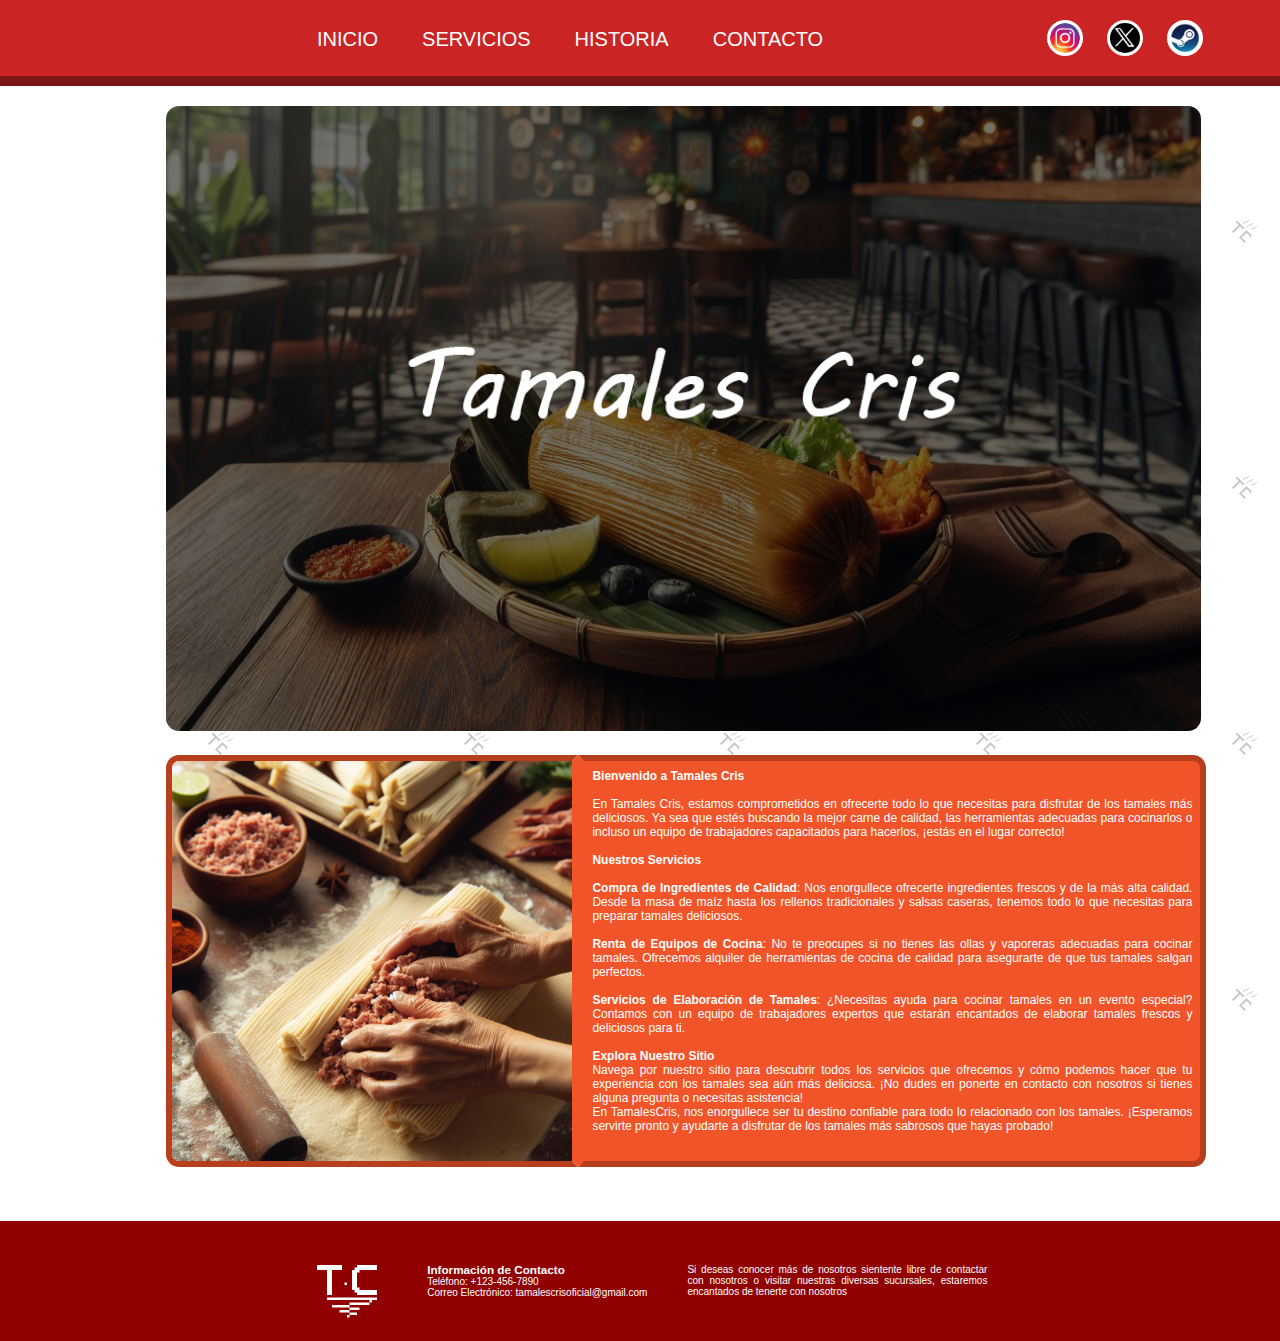
<file: index.html>
<!DOCTYPE html>
<html lang="en">
<head>
    <meta charset="UTF-8">
    <meta name="viewport" content="width=device-width, initial-scale=1.0">
    <title>TamalesCriss</title>

    <link rel="icon" href="img/logo.png" type="image/png">
    <link rel="stylesheet" type="text/css" href="projectostyle.css">

</head>
<body>

    <nav class="BarraNavegacion">
        <a class="BarraNavegacionInicio" href="index.html">INICIO</a>
        <a class="BarraNavegacionServices" href="projectoservices.html">SERVICIOS</a>
        <a class="BarraNavegacionAcerca" href="projectoAcerca.html">HISTORIA</a>
        <a class="BarraNavegacionContacto" href="projectoContacto.html">CONTACTO</a>
        <a class="BarraNavegacionSociales1" href="https://instagram.com/tamalescris/" target="_blank"><img src="img/instagram.png" alt="" width="100%" height="100%"></a>
        <a class="BarraNavegacionSociales2" href="https://twitter.com/TamalesCris" target="_blank"><img src="img/twitter.png" alt="" width="100%" height="100%"></a>
        <a class="BarraNavegacionSociales3" href="https://steamcommunity.com/profiles/76561198804017260/" target="_blank"><img src="img/steam.png" alt="" width="100%" height="100%"></a>
    </nav>


    <div class="ContenedorInicio">

        <div class="iniciologo">
            <img src="img/tamalinicio3.jpg" alt="" width="100%" height="100%">
        </div>

        <div class="ContenedorInicioBienvenido">

            <div class="inicioImg">
                <img src="img/masa1.jpg" alt="" width="100%" height="100%">
            </div>
         
            <div class="inicioText">

                <p><b>Bienvenido a Tamales Cris</b><br><br>

                    En Tamales Cris, estamos comprometidos en ofrecerte todo lo que
                    necesitas para disfrutar de los tamales más deliciosos. Ya sea que estés
                    buscando la mejor carne de calidad, las herramientas adecuadas para cocinarlos
                    o incluso un equipo de trabajadores capacitados para hacerlos, ¡estás en
                    el lugar correcto!<br><br>

                    <b>Nuestros Servicios</b><br><br>

                    <b>Compra de Ingredientes de Calidad</b>: Nos enorgullece ofrecerte ingredientes
                    frescos y de la más alta calidad. Desde la masa de maíz hasta los rellenos
                    tradicionales y salsas caseras, tenemos todo lo que necesitas para preparar
                    tamales deliciosos.<br><br>

                    <b>Renta de Equipos de Cocina</b>: No te preocupes si no tienes las ollas y vaporeras
                    adecuadas para cocinar tamales. Ofrecemos alquiler de herramientas de cocina
                    de calidad para asegurarte de que tus tamales salgan perfectos.<br><br>

                    <b>Servicios de Elaboración de Tamales</b>: ¿Necesitas ayuda para cocinar tamales
                    en un evento especial? Contamos con un equipo de trabajadores expertos que
                    estarán encantados de elaborar tamales frescos y deliciosos para ti.<br><br>

                    <b>Explora Nuestro Sitio</b><br>

                    Navega por nuestro sitio para descubrir todos los servicios que ofrecemos
                    y cómo podemos hacer que tu experiencia con los tamales sea aún más deliciosa.
                    ¡No dudes en ponerte en contacto con nosotros si tienes alguna pregunta
                    o necesitas asistencia!<br>

                    En TamalesCris, nos enorgullece ser tu destino confiable para todo lo
                    relacionado con los tamales. ¡Esperamos servirte pronto y ayudarte a 
                    disfrutar de los tamales más sabrosos que hayas probado!
                <p>

        </div>
    </div>
    </div>
 
    <footer class="footerContenedorPrincipal">

        <div class="footerContenedorInformacion">

            <div class="footerlogo">
                <img src="img/logo2.png" alt="" width="100%" height="100%">
            </div>

            <div class="informacioncontacto">
                <h3>Información de Contacto</h3>
                <p>Teléfono: +123-456-7890</p>
                <p>Correo Electrónico: tamalescrisoficial@gmail.com</p>
            </div>

            <div class="informacion2">
                <p>Si deseas conocer más de nosotros sientente libre
                   de contactar con nosotros o visitar nuestras diversas
                   sucursales, estaremos encantados de tenerte con nosotros
                </p>
            </div>

        </div>

    </footer>
      
</body>
</html>
</file>
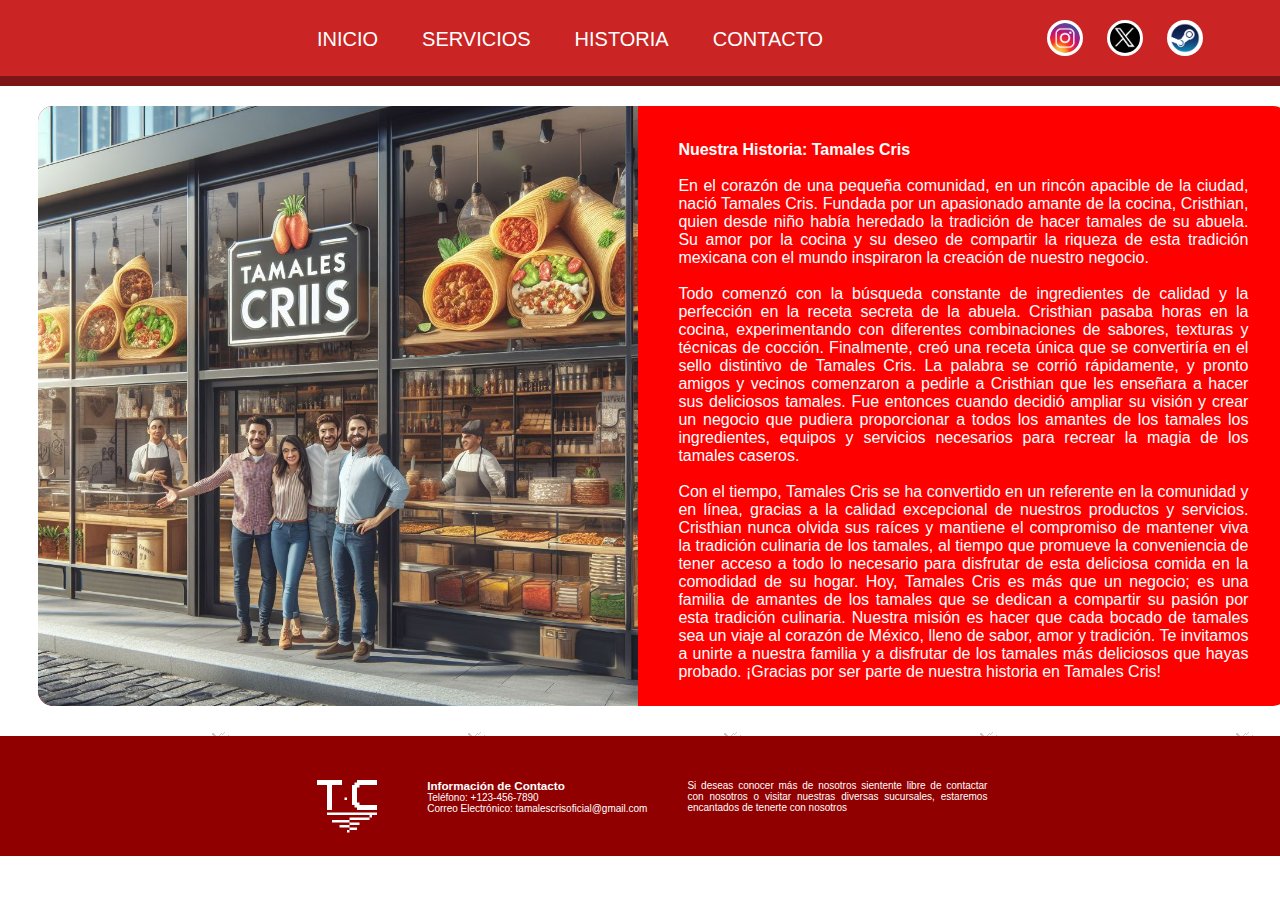
<file: projectoacerca.html>
<!DOCTYPE html>
<html lang="en">
<head>
    <meta charset="UTF-8">
    <meta name="viewport" content="width=device-width, initial-scale=1.0">
    <title>TamalesCris</title>

    <link rel="icon" href="img/logo.png" type="image/png">
    <link rel="stylesheet" type="text/css" href="projectostyle.css">

</head>
<body>

    <nav class="BarraNavegacion">
        <a class="BarraNavegacionInicio" href="index.html">INICIO</a>
        <a class="BarraNavegacionServices" href="projectoservices.html">SERVICIOS</a>
        <a class="BarraNavegacionAcerca" href="projectoAcerca.html">HISTORIA</a>
        <a class="BarraNavegacionContacto" href="projectoContacto.html">CONTACTO</a>
        <a class="BarraNavegacionSociales1" href="https://instagram.com/tamalescris/" target="_blank"><img src="img/instagram.png" alt="" width="100%" height="100%"></a>
        <a class="BarraNavegacionSociales2" href="https://twitter.com/TamalesCris" target="_blank"><img src="img/twitter.png" alt="" width="100%" height="100%"></a>
        <a class="BarraNavegacionSociales3" href="https://steamcommunity.com/profiles/76561198804017260/" target="_blank"><img src="img/steam.png" alt="" width="100%" height="100%"></a>
    </nav>

    <div class="ContenedorPrincipalHistoria">

        <div class="historiaImg">
            <img src="img/locales/local1.jpg" alt="" width="100%" height="100%">
        </div>
   
        <div class="historiaText">

            <p><b>Nuestra Historia: Tamales Cris</b><br><br>

                En el corazón de una pequeña comunidad, en un rincón apacible de la ciudad,
                nació Tamales Cris. Fundada por un apasionado amante de la cocina, Cristhian,
                quien desde niño había heredado la tradición de hacer tamales de su abuela.
                Su amor por la cocina y su deseo de compartir la riqueza de esta tradición
                mexicana con el mundo inspiraron la creación de nuestro negocio.<br><br>
                Todo comenzó con la búsqueda constante de ingredientes de calidad y
                la perfección en la receta secreta de la abuela. Cristhian pasaba horas en la 
                cocina, experimentando con diferentes combinaciones de sabores, texturas y
                técnicas de cocción. Finalmente, creó una receta única que se convertiría 
                en el sello distintivo de Tamales Cris.
                La palabra se corrió rápidamente, y pronto amigos y vecinos comenzaron a 
                pedirle a Cristhian que les enseñara a hacer sus deliciosos tamales. Fue entonces
                cuando decidió ampliar su visión y crear un negocio que pudiera proporcionar 
                a todos los amantes de los tamales los ingredientes, equipos y servicios 
                necesarios para recrear la magia de los tamales caseros.<br><br>
                Con el tiempo, Tamales Cris se ha convertido en un referente en la 
                comunidad y en línea, gracias a la calidad excepcional de nuestros productos 
                y servicios. Cristhian nunca olvida sus raíces y mantiene el compromiso de
                mantener viva la tradición culinaria de los tamales, al tiempo que promueve la 
                conveniencia de tener acceso a todo lo necesario para disfrutar de esta 
                deliciosa comida en la comodidad de su hogar.
                Hoy, Tamales Cris es más que un negocio; es una familia de amantes 
                de los tamales que se dedican a compartir su pasión por esta tradición 
                culinaria. Nuestra misión es hacer que cada bocado de tamales sea un viaje 
                al corazón de México, lleno de sabor, amor y tradición.
                Te invitamos a unirte a nuestra familia y a disfrutar de los tamales más 
                deliciosos que hayas probado. ¡Gracias por ser parte de nuestra historia en 
                Tamales Cris!
            </p>
        </div>

    </div>

    <footer class="footerContenedorPrincipal">

        <div class="footerContenedorInformacion">

            <div class="footerlogo">
                <img src="img/logo2.png" alt="" width="100%" height="100%">
            </div>

            <div class="informacioncontacto">
                <h3>Información de Contacto</h3>
                <p>Teléfono: +123-456-7890</p>
                <p>Correo Electrónico: tamalescrisoficial@gmail.com</p>
            </div>

            <div class="informacion2">
                <p>Si deseas conocer más de nosotros sientente libre
                   de contactar con nosotros o visitar nuestras diversas
                   sucursales, estaremos encantados de tenerte con nosotros
                </p>
            </div>

        </div>

    </footer>

</body>
</htm
</file>
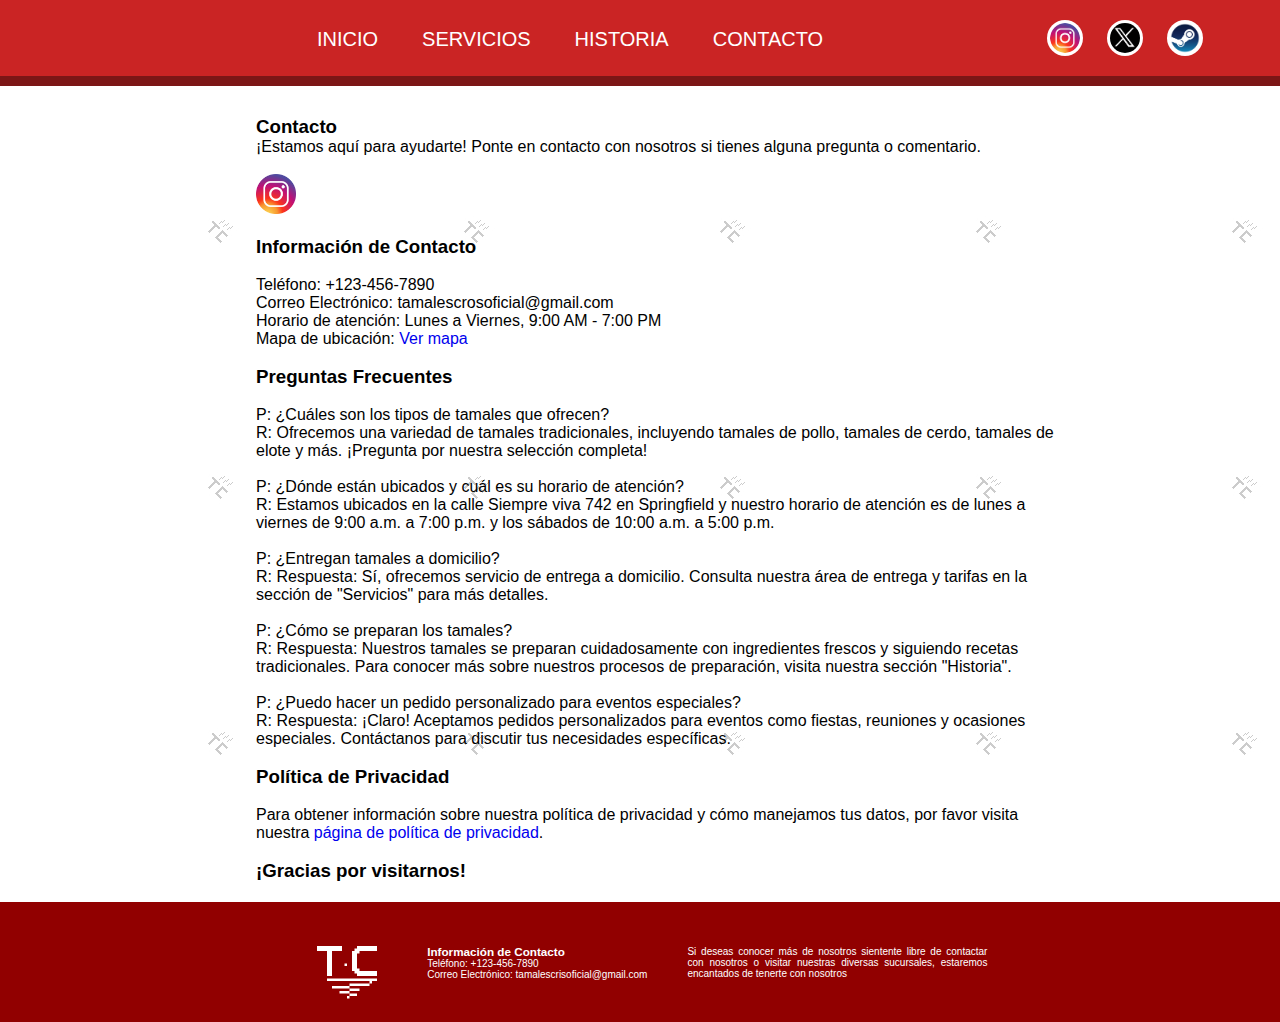
<file: projectocontacto.html>
<!DOCTYPE html>
<html lang="en">
<head>
    <meta charset="UTF-8">
    <meta name="viewport" content="width=device-width, initial-scale=1.0">
    <title>TamalesCris</title>

    <link rel="icon" href="img/logo.png" type="image/png">
    <link rel="stylesheet" type="text/css" href="projectostyle.css">

</head>
<body>

    <nav class="BarraNavegacion">
        <a class="BarraNavegacionInicio" href="index.html">INICIO</a>
        <a class="BarraNavegacionServices" href="projectoservices.html">SERVICIOS</a>
        <a class="BarraNavegacionAcerca" href="projectoAcerca.html">HISTORIA</a>
        <a class="BarraNavegacionContacto" href="projectoContacto.html">CONTACTO</a>
        <a class="BarraNavegacionSociales1" href="https://instagram.com/tamalescris/" target="_blank"><img src="img/instagram.png" alt="" width="100%" height="100%"></a>
        <a class="BarraNavegacionSociales2" href="https://twitter.com/TamalesCris" target="_blank"><img src="img/twitter.png" alt="" width="100%" height="100%"></a>
        <a class="BarraNavegacionSociales3" href="https://steamcommunity.com/profiles/76561198804017260/" target="_blank"><img src="img/steam.png" alt="" width="100%" height="100%"></a>
    </nav>

    <div class="contactoContenedor">

        <h3>Contacto</h3>

        <p>¡Estamos aquí para ayudarte! Ponte en contacto con nosotros si tienes alguna pregunta o comentario.</p><br>

        <div class="ContactoInstagram">
            <a href="https://www.instagram.com/direct/t/17845348539116713" target="_blank"><img src="img/instagram.png" alt="" width="100%" height="100%"></a>
        </div><br>

        <div class="informacioncontacto">
            <h3>Información de Contacto</h3>
            <br>
            <p>Teléfono: +123-456-7890</p>
            <p>Correo Electrónico: tamalescrosoficial@gmail.com</p>
            <p>Horario de atención: Lunes a Viernes, 9:00 AM - 7:00 PM</p>
            <p>Mapa de ubicación: <a href="https://www.google.com/maps/place/TAMALES+CRIS" target="_blank">Ver mapa</a></p>
        </div><br>

        <div class="preguntasfrecuentes">
            <h3>Preguntas Frecuentes</h3>
            <br>

            <p>P: ¿Cuáles son los tipos de tamales que ofrecen?</p>
            <p>R: Ofrecemos una variedad de tamales tradicionales,
               incluyendo tamales de pollo, tamales de cerdo, tamales
               de elote y más. ¡Pregunta por nuestra selección completa!
            </p><br>

            <p>P: ¿Dónde están ubicados y cuál es su horario de atención?</p>
            <p>R: Estamos ubicados en la calle Siempre viva 742 en Springfield
               y nuestro horario de atención es de lunes a viernes de 9:00 a.m.
               a 7:00 p.m. y los sábados de 10:00 a.m. a 5:00 p.m.
            </p><br>

            <p>P: ¿Entregan tamales a domicilio?</p>
            <p>R: Respuesta: Sí, ofrecemos servicio de entrega a domicilio.
               Consulta nuestra área de entrega y tarifas en la sección de 
               "Servicios" para más detalles.
            </p><br>

            <p>P: ¿Cómo se preparan los tamales?</p>
            <p>R: Respuesta: Nuestros tamales se preparan cuidadosamente
               con ingredientes frescos y siguiendo recetas tradicionales.
               Para conocer más sobre nuestros procesos de preparación,
               visita nuestra sección "Historia".
            </p><br>

            <p>P: ¿Puedo hacer un pedido personalizado para eventos especiales?</p>
            <p>R: Respuesta: ¡Claro! Aceptamos pedidos personalizados para
               eventos como fiestas, reuniones y ocasiones especiales.
               Contáctanos para discutir tus necesidades específicas.
            </p>
        </div><br>

        <div class="politicaprivacidad">
            <h3>Política de Privacidad</h3>
            <br>
            <p>Para obtener información sobre nuestra política de 
               privacidad y cómo manejamos tus datos, por favor visita
               nuestra <a href="projectoPolitica.html">página de
               política de privacidad</a>.
            </p>
        </div><br>

        <div class="mensajeagradecimiento">
            <h3>¡Gracias por visitarnos!</h3>
        </div>

    </div>



    <footer class="footerContenedorPrincipal">

        <div class="footerContenedorInformacion">

            <div class="footerlogo">
                <img src="img/logo2.png" alt="" width="100%" height="100%">
            </div>

            <div class="informacioncontacto">
                <h3>Información de Contacto</h3>
                <p>Teléfono: +123-456-7890</p>
                <p>Correo Electrónico: tamalescrisoficial@gmail.com</p>
            </div>

            <div class="informacion2">
                <p>Si deseas conocer más de nosotros sientente libre
                   de contactar con nosotros o visitar nuestras diversas
                   sucursales, estaremos encantados de tenerte con nosotros
                </p>
            </div>

        </div>

    </footer>

</body>
</htm
</file>
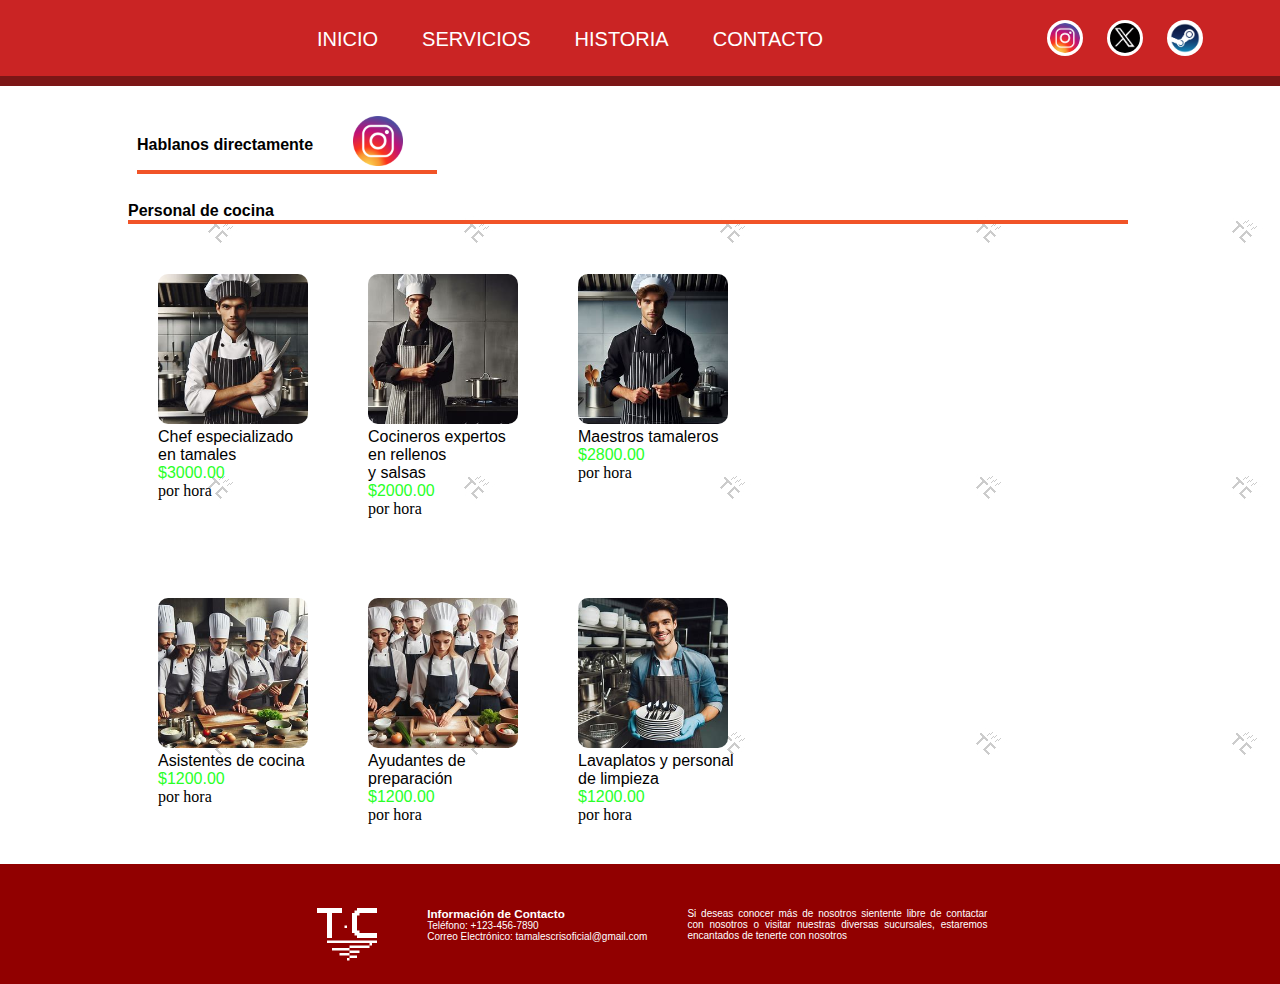
<file: projectoformularioelaboracion.html>
<!DOCTYPE html>
<html lang="en">
<head>
    <meta charset="UTF-8">
    <meta name="viewport" content="width=device-width, initial-scale=1.0">
    <title>TamalesCris</title>

    <link rel="icon" href="img/logo.png" type="image/png">
    <link rel="stylesheet" type="text/css" href="projectostyle.css">

</head>
<body>

    <nav class="BarraNavegacion">
        <a class="BarraNavegacionInicio" href="index.html">INICIO</a>
        <a class="BarraNavegacionServices" href="projectoservices.html">SERVICIOS</a>
        <a class="BarraNavegacionAcerca" href="projectoAcerca.html">HISTORIA</a>
        <a class="BarraNavegacionContacto" href="projectoContacto.html">CONTACTO</a>
        <a class="BarraNavegacionSociales1" href="https://instagram.com/tamalescris/" target="_blank"><img src="img/instagram.png" alt="" width="100%" height="100%"></a>
        <a class="BarraNavegacionSociales2" href="https://twitter.com/TamalesCris" target="_blank"><img src="img/twitter.png" alt="" width="100%" height="100%"></a>
        <a class="BarraNavegacionSociales3" href="https://steamcommunity.com/profiles/76561198804017260/" target="_blank"><img src="img/steam.png" alt="" width="100%" height="100%"></a>
    </nav>

    <div class="ContactoServiciosInstagram">
        <div class="ContactoServiciosInstagramText"><p><b>Hablanos directamente</b></p></div>
        <a href="https://www.instagram.com/direct/t/17845348539116713" target="_blank"><img src="img/instagram.png" alt="" width="100%" height="100%"></a>
    </div><br>

    <div class="ContenedorPrincipalPersonal">

        <div class="PersonalNombre"><p><b>Personal de cocina</b></p></div>

        <div class="ContenedorPersonal">                      

            <div class="Personal">
                <img src="img/Personal1.jpg" alt="" width="100%" height="100%">
                <p>Chef especializado<br>en tamales<p class="precio">$3000.00</p> por hora</p>
            </div>

            <div class="Personal">
                <img src="img/Personal2.jpg" alt="" width="100%" height="100%">
                <p>Cocineros expertos<br>en rellenos<br>y salsas<p class="precio">$2000.00</p> por hora</p>
            </div>

            <div class="Personal">
                <img src="img/Personal3.jpg" alt="" width="100%" height="100%">
                <p>Maestros tamaleros<p class="precio">$2800.00</p> por hora</p>
            </div>

        </div>

        <div class="ContenedorPersonal2">

            <div class="Personal2">
                <img src="img/Personal4.jpg" alt="" width="100%" height="100%">
                <p>Asistentes de cocina<p class="precio">$1200.00</p> por hora</p>
            </div>

            <div class="Personal2">
                <img src="img/Personal5.jpg" alt="" width="100%" height="100%">
                <p>Ayudantes de<br>preparación<p class="precio">$1200.00</p> por hora</p>
            </div>

            <div class="Personal2">
                <img src="img/Personal6.jpg" alt="" width="100%" height="100%">
                <p>Lavaplatos y personal<br> de limpieza<p class="precio">$1200.00</p> por hora</p>
            </div>

        </div>

    </div>

    <footer class="footerContenedorPrincipal">

        <div class="footerContenedorInformacion">

            <div class="footerlogo">
                <img src="img/logo2.png" alt="" width="100%" height="100%">
            </div>

            <div class="informacioncontacto">
                <h3>Información de Contacto</h3>
                <p>Teléfono: +123-456-7890</p>
                <p>Correo Electrónico: tamalescrisoficial@gmail.com</p>
            </div>

            <div class="informacion2">
                <p>Si deseas conocer más de nosotros sientente libre
                   de contactar con nosotros o visitar nuestras diversas
                   sucursales, estaremos encantados de tenerte con nosotros
                </p>
            </div>

        </div>

    </footer>
      
</body>
</html>
</file>
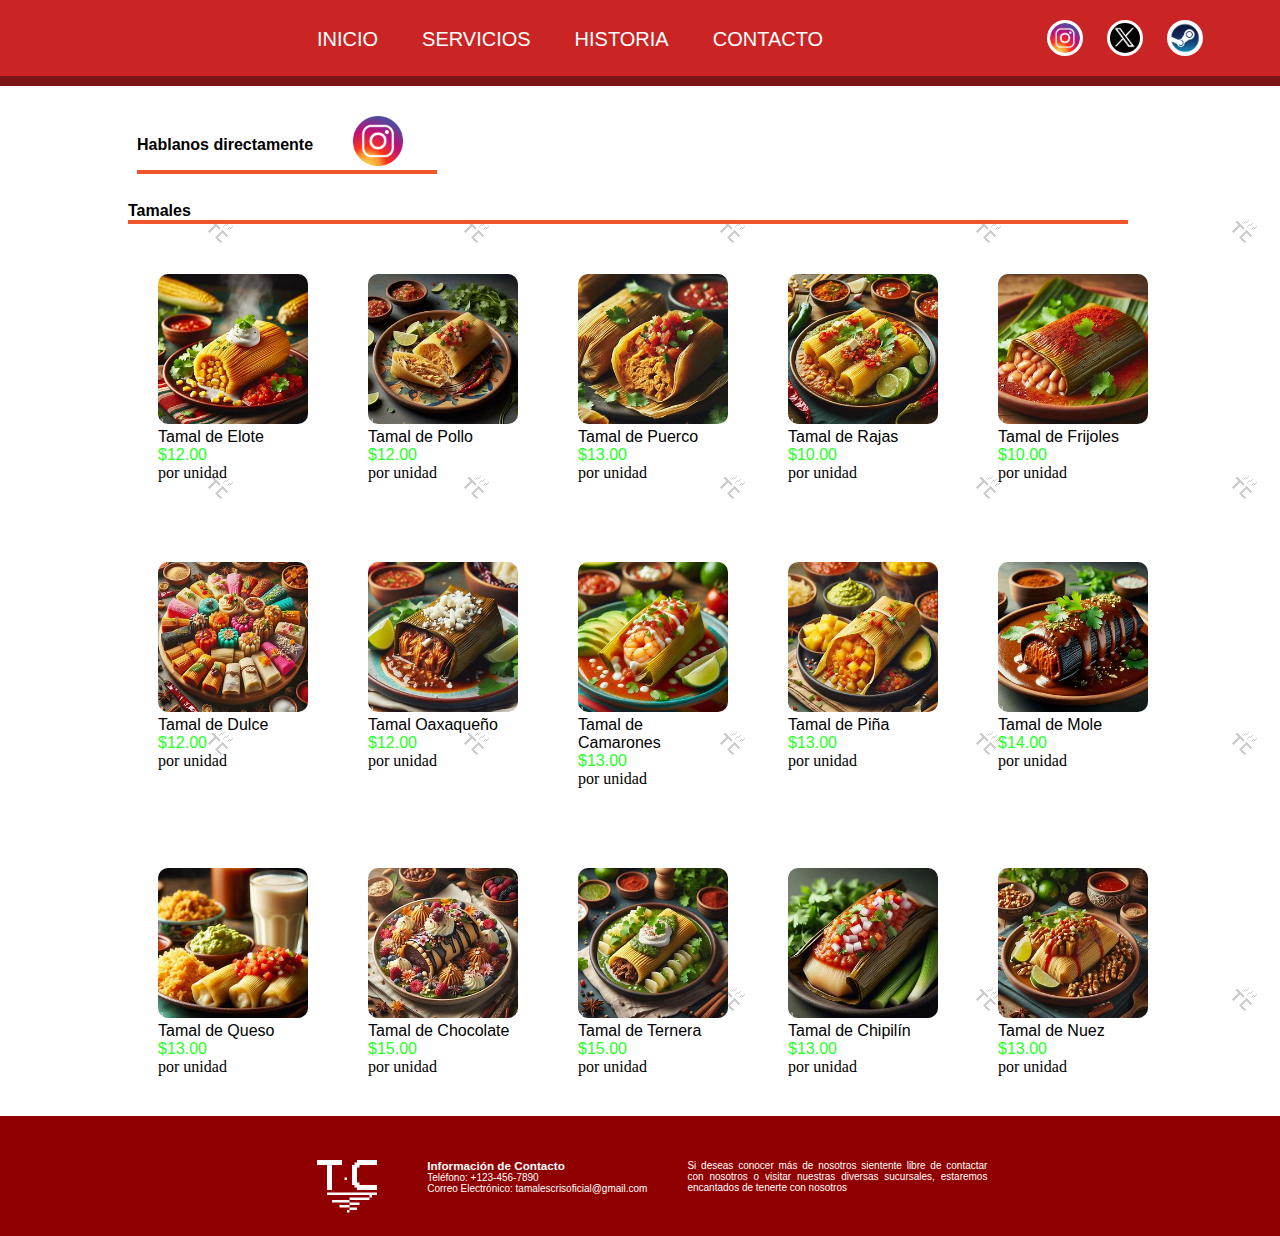
<file: projectoformularioentrega.html>
<!DOCTYPE html>
<html lang="en">
<head>
    <meta charset="UTF-8">
    <meta name="viewport" content="width=device-width, initial-scale=1.0">
    <title>TamalesCris</title>

    <link rel="icon" href="img/logo.png" type="image/png">
    <link rel="stylesheet" type="text/css" href="projectostyle.css">

</head>
<body>

    <nav class="BarraNavegacion">
        <a class="BarraNavegacionInicio" href="index.html">INICIO</a>
        <a class="BarraNavegacionServices" href="projectoservices.html">SERVICIOS</a>
        <a class="BarraNavegacionAcerca" href="projectoAcerca.html">HISTORIA</a>
        <a class="BarraNavegacionContacto" href="projectoContacto.html">CONTACTO</a>
        <a class="BarraNavegacionSociales1" href="https://instagram.com/tamalescris/" target="_blank"><img src="img/instagram.png" alt="" width="100%" height="100%"></a>
        <a class="BarraNavegacionSociales2" href="https://twitter.com/TamalesCris" target="_blank"><img src="img/twitter.png" alt="" width="100%" height="100%"></a>
        <a class="BarraNavegacionSociales3" href="https://steamcommunity.com/profiles/76561198804017260/" target="_blank"><img src="img/steam.png" alt="" width="100%" height="100%"></a>
    </nav>

    <div class="ContactoServiciosInstagram">
        <div class="ContactoServiciosInstagramText"><p><b>Hablanos directamente</b></p></div>
        <a href="https://www.instagram.com/direct/t/17845348539116713" target="_blank"><img src="img/instagram.png" alt="" width="100%" height="100%"></a>
    </div><br>

    <div class="ContenedorPrincipalTamal">

        <div class="TamalNombre"><p><b>Tamales</b></p></div>

        <div class="ContenedorTamal">                      

            <div class="Tamal">
                <img src="img/Tamal1.jpg" alt="" width="100%" height="100%">
                <p>Tamal de Elote<p class="precio">$12.00</p> por unidad</p>
            </div>

            <div class="Tamal">
                <img src="img/Tamal2.jpg" alt="" width="100%" height="100%">
                <p>Tamal de Pollo<p class="precio">$12.00</p> por unidad</p>
            </div>

            <div class="Tamal">
                <img src="img/Tamal3.jpg" alt="" width="100%" height="100%">
                <p>Tamal de Puerco<p class="precio">$13.00</p> por unidad</p>
            </div>

            <div class="Tamal">
                <img src="img/Tamal4.jpg" alt="" width="100%" height="100%">
                <p>Tamal de Rajas<p class="precio">$10.00</p> por unidad</p>
            </div>

            <div class="Tamal">
                <img src="img/Tamal5.jpg" alt="" width="100%" height="100%">
                <p>Tamal de Frijoles<p class="precio">$10.00</p> por unidad</p>
            </div>

        </div>

        <div class="ContenedorTamal2">

            <div class="Tamal2">
                <img src="img/Tamal6.jpg" alt="" width="100%" height="100%">
                <p>Tamal de Dulce<p class="precio">$12.00</p> por unidad</p>
            </div>

            <div class="Tamal2">
                <img src="img/Tamal7.jpg" alt="" width="100%" height="100%">
                <p>Tamal Oaxaqueño<p class="precio">$12.00</p> por unidad</p>
            </div>

            <div class="Tamal2">
                <img src="img/Tamal8.jpg" alt="" width="100%" height="100%">
                <p>Tamal de Camarones<p class="precio">$13.00</p> por unidad</p>
            </div>

            <div class="Tamal2">
                <img src="img/Tamal9.jpg" alt="" width="100%" height="100%">
                <p>Tamal de Piña<p class="precio">$13.00</p> por unidad</p>
            </div>

            <div class="Tamal2">
                <img src="img/Tamal10.jpg" alt="" width="100%" height="100%">
                <p>Tamal de Mole<p class="precio">$14.00</p> por unidad</p>
            </div>

        </div>

        <div class="ContenedorTamal3">

            <div class="Tamal3">
                <img src="img/Tamal11.jpg" alt="" width="100%" height="100%">
                <p>Tamal de Queso<p class="precio">$13.00</p> por unidad</p>
            </div>

            <div class="Tamal3">
                <img src="img/Tamal12.jpg" alt="" width="100%" height="100%">
                <p>Tamal de Chocolate<p class="precio">$15.00</p> por unidad</p>
            </div>

            <div class="Tamal3">
                <img src="img/Tamal13.jpg" alt="" width="100%" height="100%">
                <p>Tamal de Ternera<p class="precio">$15.00</p> por unidad</p>
            </div>

            <div class="Tamal3">
                <img src="img/Tamal14.jpg" alt="" width="100%" height="100%">
                <p>Tamal de Chipilín<p class="precio">$13.00</p> por unidad</p>
            </div>

            <div class="Tamal3">
                <img src="img/Tamal15.jpg" alt="" width="100%" height="100%">
                <p>Tamal de Nuez<p class="precio">$13.00</p> por unidad</p>
            </div>

        </div>

    </div>

    <footer class="footerContenedorPrincipal">

        <div class="footerContenedorInformacion">

            <div class="footerlogo">
                <img src="img/logo2.png" alt="" width="100%" height="100%">
            </div>

            <div class="informacioncontacto">
                <h3>Información de Contacto</h3>
                <p>Teléfono: +123-456-7890</p>
                <p>Correo Electrónico: tamalescrisoficial@gmail.com</p>
            </div>

            <div class="informacion2">
                <p>Si deseas conocer más de nosotros sientente libre
                   de contactar con nosotros o visitar nuestras diversas
                   sucursales, estaremos encantados de tenerte con nosotros
                </p>
            </div>

        </div>

    </footer>
      
</body>
</html>
</file>
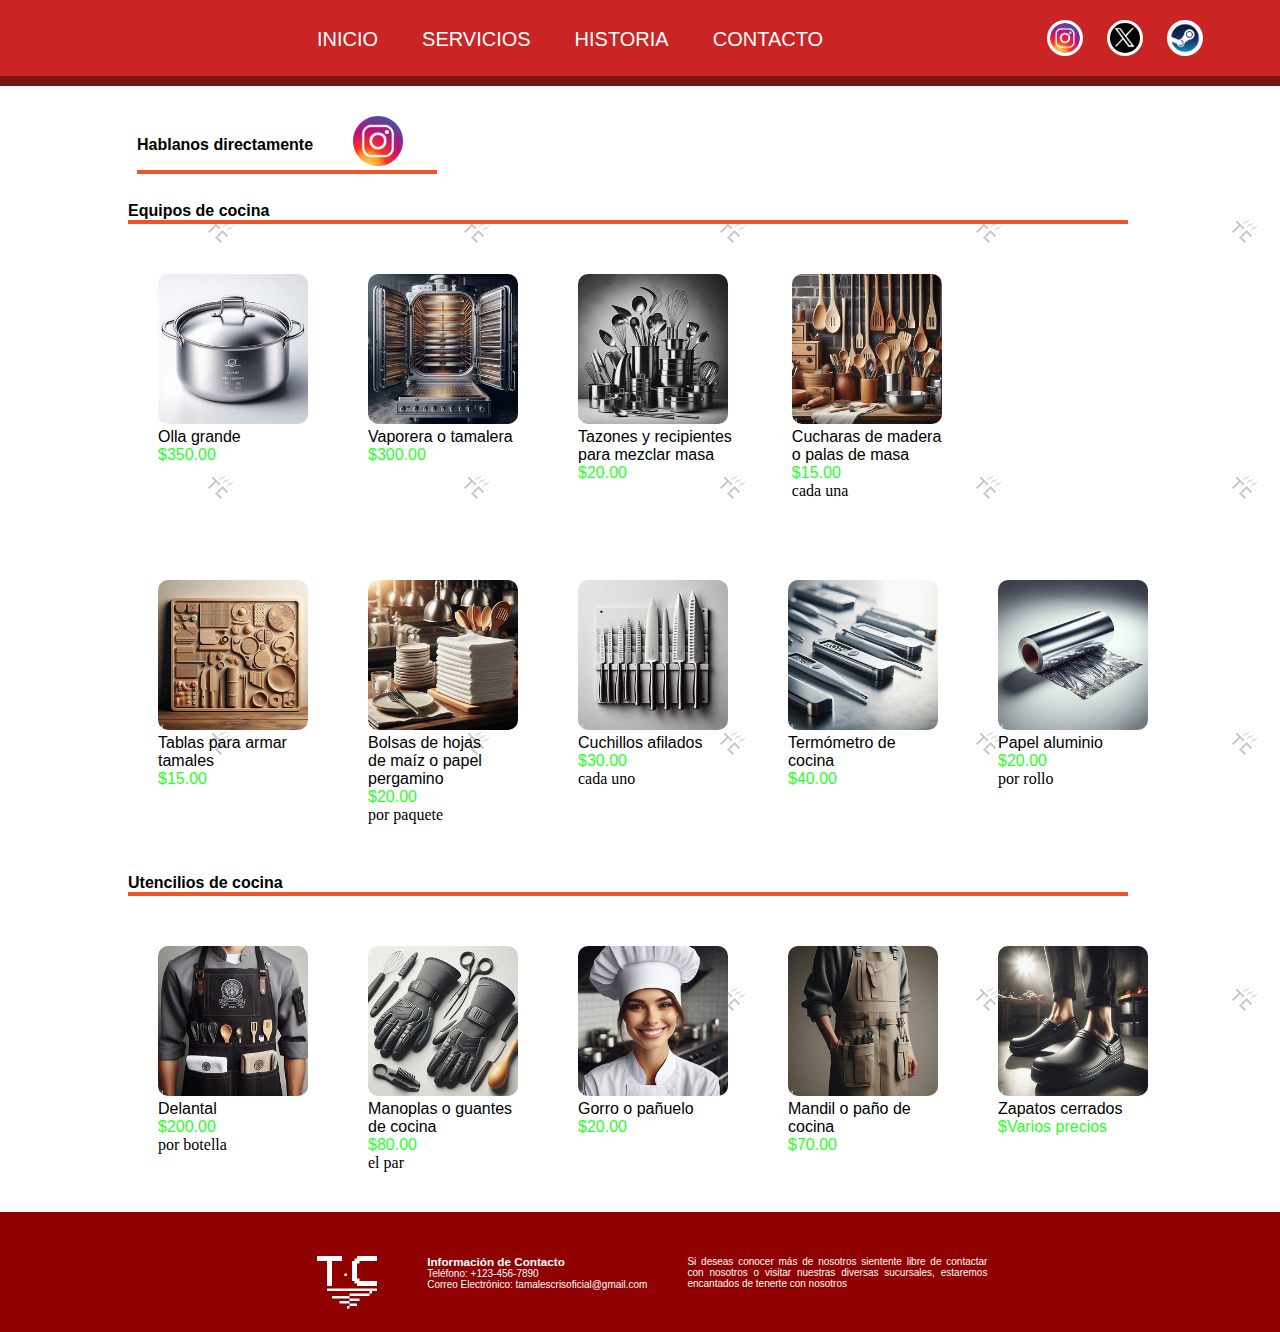
<file: projectoformularioequipos.html>
<!DOCTYPE html>
<html lang="en">
<head>
    <meta charset="UTF-8">
    <meta name="viewport" content="width=device-width, initial-scale=1.0">
    <title>TamalesCris</title>

    <link rel="icon" href="img/logo.png" type="image/png">
    <link rel="stylesheet" type="text/css" href="projectostyle.css">

</head>
<body>

    <nav class="BarraNavegacion">
        <a class="BarraNavegacionInicio" href="index.html">INICIO</a>
        <a class="BarraNavegacionServices" href="projectoservices.html">SERVICIOS</a>
        <a class="BarraNavegacionAcerca" href="projectoAcerca.html">HISTORIA</a>
        <a class="BarraNavegacionContacto" href="projectoContacto.html">CONTACTO</a>
        <a class="BarraNavegacionSociales1" href="https://instagram.com/tamalescris/" target="_blank"><img src="img/instagram.png" alt="" width="100%" height="100%"></a>
        <a class="BarraNavegacionSociales2" href="https://twitter.com/TamalesCris" target="_blank"><img src="img/twitter.png" alt="" width="100%" height="100%"></a>
        <a class="BarraNavegacionSociales3" href="https://steamcommunity.com/profiles/76561198804017260/" target="_blank"><img src="img/steam.png" alt="" width="100%" height="100%"></a>
    </nav>

    <div class="ContactoServiciosInstagram">
        <div class="ContactoServiciosInstagramText"><p><b>Hablanos directamente</b></p></div>
        <a href="https://www.instagram.com/direct/t/17845348539116713" target="_blank"><img src="img/instagram.png" alt="" width="100%" height="100%"></a>
    </div><br>

    <div class="ContenedorPrincipalEquipo">

        <div class="EquiposNombre"><p><b>Equipos de cocina</b></p></div>

        <div class="ContenedorEquipos">                      

            <div class="Equipos">
                <img src="img/Equipo1.jpg" alt="" width="100%" height="100%">
                <p>Olla grande<p class="precio">$350.00</p></p>
            </div>

            <div class="Equipos">
                <img src="img/Equipo2.jpg" alt="" width="100%" height="100%">
                <p>Vaporera o tamalera<p class="precio">$300.00</p></p>
            </div>

            <div class="Equipos">
                <img src="img/Equipo3.jpg" alt="" width="100%" height="100%">
                <p>Tazones y recipientes<br>
                   para mezclar masa<p class="precio">$20.00</p></p>
            </div>

            <div class="Equipos">
                <img src="img/Equipo4.jpg" alt="" width="100%" height="100%">
                <p>Cucharas de madera<br>
                   o palas de masa<p class="precio">$15.00</p> cada una</p>
            </div>

        </div>

        <div class="ContenedorEquipos2">

            <div class="Equipos">
                <img src="img/Equipo5.jpg" alt="" width="100%" height="100%">
                <p>Tablas para armar<br>tamales<p class="precio">$15.00</p></p>
            </div>

            <div class="Equipos">
                <img src="img/Equipo6.jpg" alt="" width="100%" height="100%">
                <p>Bolsas de hojas<br>de maíz o papel<br>pergamino<p class="precio">$20.00</p> por paquete</p>
            </div>

            <div class="Equipos">
                <img src="img/Equipo7.jpg" alt="" width="100%" height="100%">
                <p>Cuchillos afilados<p class="precio">$30.00</p> cada uno</p>
            </div>

            <div class="Equipos">
                <img src="img/Equipo8.jpg" alt="" width="100%" height="100%">
                <p>Termómetro de cocina<p class="precio">$40.00</p></p>
            </div>

            <div class="Equipos">
                <img src="img/Equipo9.jpg" alt="" width="100%" height="100%">
                <p>Papel aluminio<p class="precio">$20.00</p> por rollo</p>
            </div>

        </div>

        <div class="UtenciliosNombre"><p><b>Utencilios de cocina</b></p></div> 

        <div class="ContenedorUtencilios">

            <div class="Utencilios">
                <img src="img/Utensilio1.jpg" alt="" width="100%" height="100%">
                <p>Delantal<p class="precio">$200.00</p> por botella</p>
            </div>

            <div class="Utencilios">
                <img src="img/Utensilio2.jpg" alt="" width="100%" height="100%">
                <p>Manoplas o guantes<br>
                   de cocina<p class="precio">$80.00</p> el par</p>
            </div>

            <div class="Utencilios">
                <img src="img/Utensilio3.jpg" alt="" width="100%" height="100%">
                <p>Gorro o pañuelo<p class="precio">$20.00</p></p>
            </div>

            <div class="Utencilios">
                <img src="img/Utensilio4.jpg" alt="" width="100%" height="100%">
                <p>Mandil o paño de cocina<p class="precio">$70.00</p></p>
            </div>

            <div class="Utencilios">
                <img src="img/Utensilio5.jpg" alt="" width="100%" height="100%">
                <p>Zapatos cerrados<p class="precio">$Varios precios</p></p>
            </div>

        </div>

    </div>

    <footer class="footerContenedorPrincipal">

        <div class="footerContenedorInformacion">

            <div class="footerlogo">
                <img src="img/logo2.png" alt="" width="100%" height="100%">
            </div>

            <div class="informacioncontacto">
                <h3>Información de Contacto</h3>
                <p>Teléfono: +123-456-7890</p>
                <p>Correo Electrónico: tamalescrisoficial@gmail.com</p>
            </div>

            <div class="informacion2">
                <p>Si deseas conocer más de nosotros sientente libre
                   de contactar con nosotros o visitar nuestras diversas
                   sucursales, estaremos encantados de tenerte con nosotros
                </p>
            </div>

        </div>

    </footer>
      
</body>
</html>
</file>
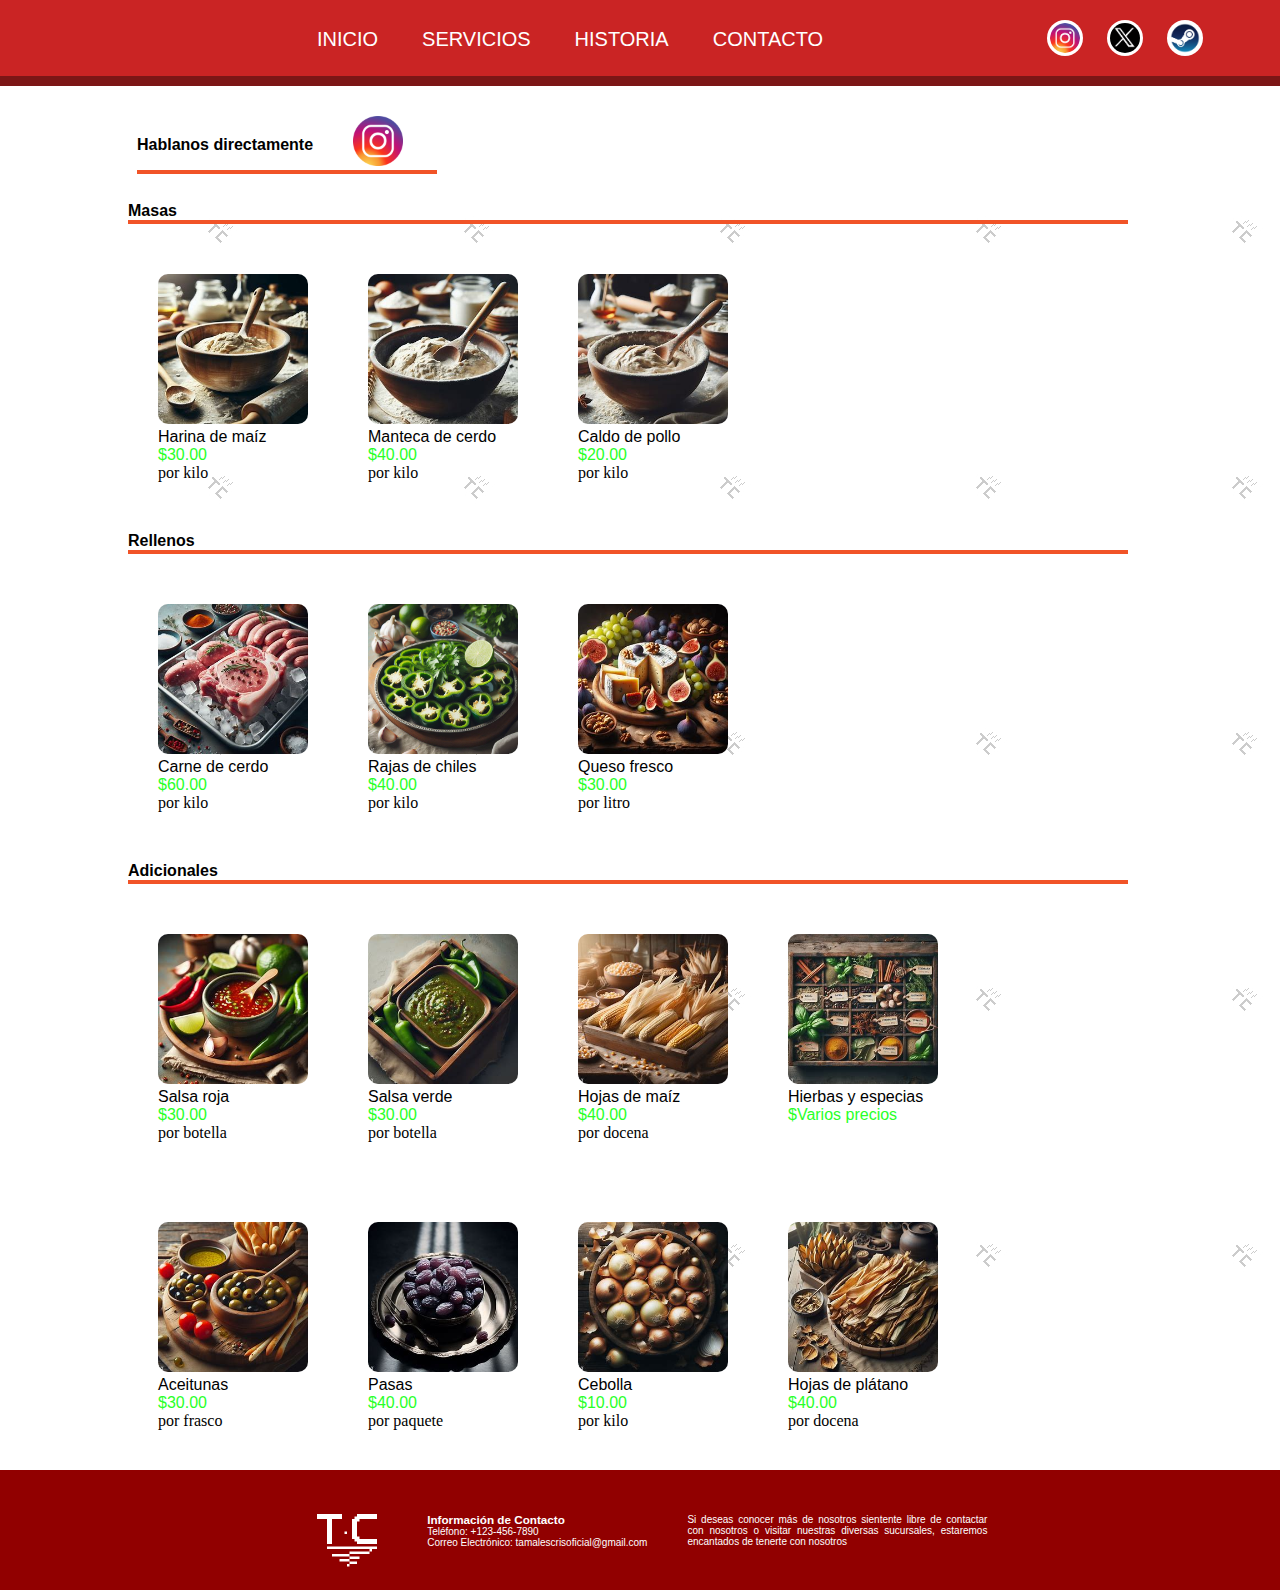
<file: projectoformularioingredientes.html>
<!DOCTYPE html>
<html lang="en">
<head>
    <meta charset="UTF-8">
    <meta name="viewport" content="width=device-width, initial-scale=1.0">
    <title>TamalesCris</title>

    <link rel="icon" href="img/logo.png" type="image/png">
    <link rel="stylesheet" type="text/css" href="projectostyle.css">

</head>
<body>

    <nav class="BarraNavegacion">
        <a class="BarraNavegacionInicio" href="index.html">INICIO</a>
        <a class="BarraNavegacionServices" href="projectoservices.html">SERVICIOS</a>
        <a class="BarraNavegacionAcerca" href="projectoAcerca.html">HISTORIA</a>
        <a class="BarraNavegacionContacto" href="projectoContacto.html">CONTACTO</a>
        <a class="BarraNavegacionSociales1" href="https://instagram.com/tamalescris/" target="_blank"><img src="img/instagram.png" alt="" width="100%" height="100%"></a>
        <a class="BarraNavegacionSociales2" href="https://twitter.com/TamalesCris" target="_blank"><img src="img/twitter.png" alt="" width="100%" height="100%"></a>
        <a class="BarraNavegacionSociales3" href="https://steamcommunity.com/profiles/76561198804017260/" target="_blank"><img src="img/steam.png" alt="" width="100%" height="100%"></a>
    </nav>

    <div class="ContactoServiciosInstagram">
        <div class="ContactoServiciosInstagramText"><p><b>Hablanos directamente</b></p></div>
        <a href="https://www.instagram.com/direct/t/17845348539116713" target="_blank"><img src="img/instagram.png" alt="" width="100%" height="100%"></a>
    </div><br>

    <div class="ContenedorPrincipalIngredientes">

        <div class="IngredientesNombre"><p><b>Masas</b></p></div>

        <div class="ContenedorMasas">                      

            <div class="Masas">
                <img src="img/MasaIngrediente1.jpg" alt="" width="100%" height="100%">
                <p>Harina de maíz  <p class="precio">$30.00</p> por kilo</p>
            </div>

            <div class="Masas">
                <img src="img/MasaIngrediente2.jpg" alt="" width="100%" height="100%">
                <p>Manteca de cerdo  <p class="precio">$40.00</p> por kilo</p>
            </div>

            <div class="Masas">
                <img src="img/MasaIngrediente3.jpg" alt="" width="100%" height="100%">
                <p>Caldo de pollo  <p class="precio">$20.00</p> por kilo</p>
            </div>

        </div>

        <div class="IngredientesNombre"><p><b>Rellenos</b></p></div> 

        <div class="ContenedorRellenos">

            <div class="Rellenos">
                <img src="img/RellenoIngrediente1.jpg" alt="" width="100%" height="100%">
                <p>Carne de cerdo  <p class="precio">$60.00</p> por kilo</p>
            </div>

            <div class="Rellenos">
                <img src="img/RellenoIngrediente2.jpg" alt="" width="100%" height="100%">
                <p>Rajas de chiles <p class="precio">$40.00</p> por kilo</p>
            </div>

            <div class="Rellenos">
                <img src="img/RellenoIngrediente3.jpg" alt="" width="100%" height="100%">
                <p>Queso fresco <p class="precio">$30.00</p> por litro</p>
            </div>

        </div>

        <div class="IngredientesNombre"><p><b>Adicionales</b></p></div> 

        <div class="ContenedorAdicionales">

            <div class="Adicionales">
                <img src="img/Adicionales1.jpg" alt="" width="100%" height="100%">
                <p>Salsa roja  <p class="precio">$30.00</p> por botella</p>
            </div>

            <div class="Adicionales">
                <img src="img/Adicionales2.jpg" alt="" width="100%" height="100%">
                <p>Salsa verde  <p class="precio">$30.00</p> por botella</p>
            </div>

            <div class="Adicionales">
                <img src="img/Adicionales3.jpg" alt="" width="100%" height="100%">
                <p>Hojas de maíz <p class="precio">$40.00</p> por docena</p>
            </div>

            <div class="Adicionales">
                <img src="img/Adicionales4.jpg" alt="" width="100%" height="100%">
                <p>Hierbas y especias <p class="precio">$Varios precios</p>
            </div>

        </div>

        <div class="ContenedorAdicionales2">

            <div class="Adicionales2">
                <img src="img/Adicionales5.jpg" alt="" width="100%" height="100%">
                <p>Aceitunas  <p class="precio">$30.00</p> por frasco</p>
            </div>

            <div class="Adicionales2">
                <img src="img/Adicionales6.jpg" alt="" width="100%" height="100%">
                <p>Pasas  <p class="precio">$40.00</p> por paquete</p>
            </div>

            <div class="Adicionales2">
                <img src="img/Adicionales7.jpg" alt="" width="100%" height="100%">
                <p>Cebolla <p class="precio">$10.00</p> por kilo</p>
            </div>

            <div class="Adicionales2">
                <img src="img/Adicionales8.jpg" alt="" width="100%" height="100%">
                <p>Hojas de plátano <p class="precio">$40.00</p> por docena</p>
            </div>

        </div>

    </div>

    <footer class="footerContenedorPrincipal">

        <div class="footerContenedorInformacion">

            <div class="footerlogo">
                <img src="img/logo2.png" alt="" width="100%" height="100%">
            </div>

            <div class="informacioncontacto">
                <h3>Información de Contacto</h3>
                <p>Teléfono: +123-456-7890</p>
                <p>Correo Electrónico: tamalescrisoficial@gmail.com</p>
            </div>

            <div class="informacion2">
                <p>Si deseas conocer más de nosotros sientente libre
                   de contactar con nosotros o visitar nuestras diversas
                   sucursales, estaremos encantados de tenerte con nosotros
                </p>
            </div>

        </div>

    </footer>
      
</body>
</html>
</file>
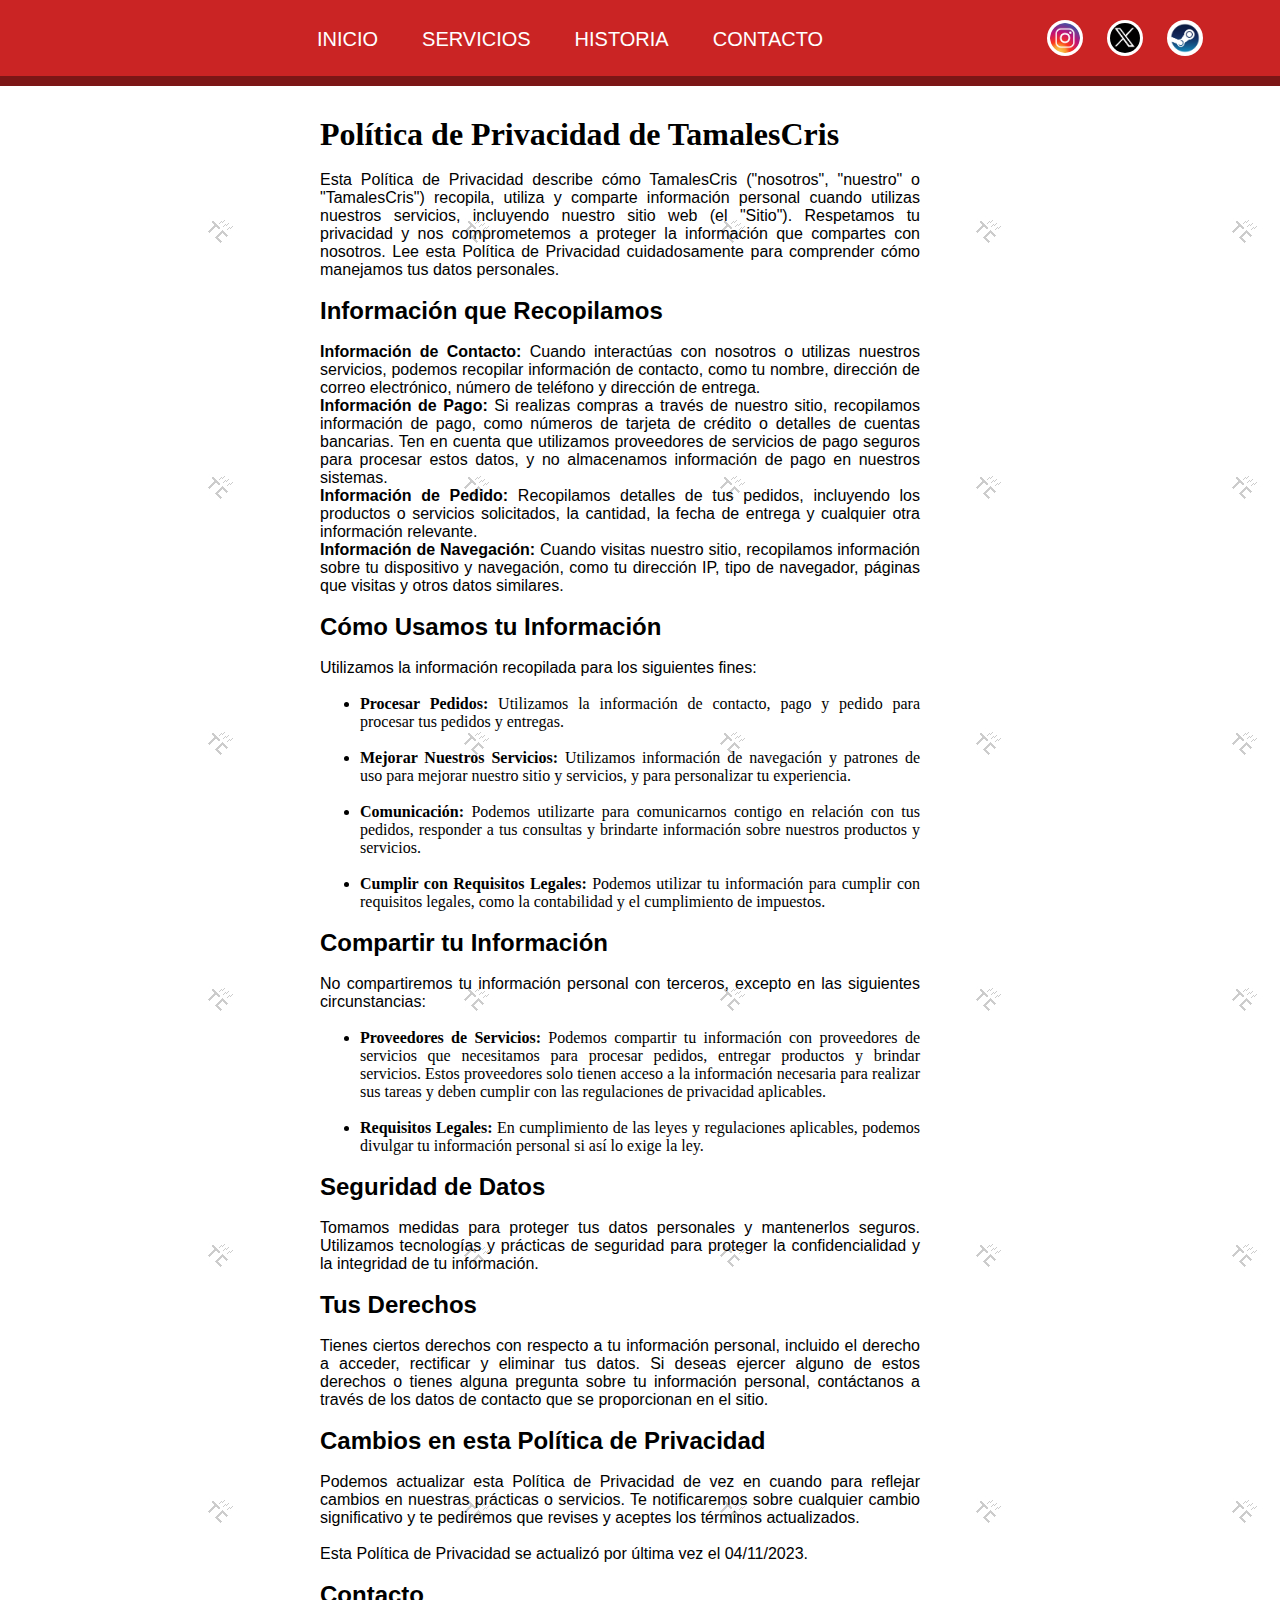
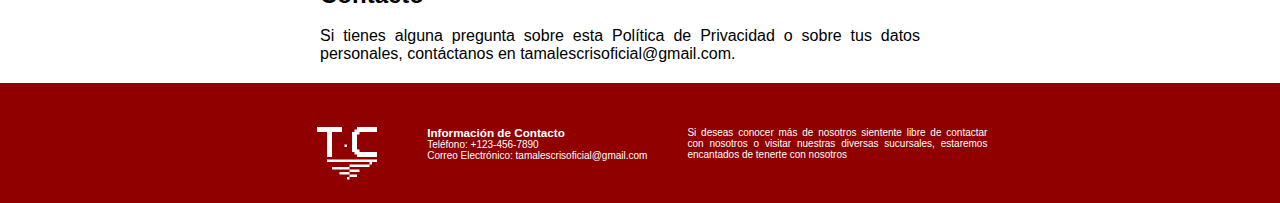
<file: projectopolitica.html>
<!DOCTYPE html>
<html lang="en">
<head>
    <meta charset="UTF-8">
    <meta name="viewport" content="width=device-width, initial-scale=1.0">
    <title>TamalesCris</title>

    <link rel="icon" href="img/logo.png" type="image/png">
    <link rel="stylesheet" type="text/css" href="projectostyle.css">

</head>
<body>

    <nav class="BarraNavegacion">
        <a class="BarraNavegacionInicio" href="index.html">INICIO</a>
        <a class="BarraNavegacionServices" href="projectoservices.html">SERVICIOS</a>
        <a class="BarraNavegacionAcerca" href="projectoAcerca.html">HISTORIA</a>
        <a class="BarraNavegacionContacto" href="projectoContacto.html">CONTACTO</a>
        <a class="BarraNavegacionSociales1" href="https://instagram.com/tamalescris/" target="_blank"><img src="img/instagram.png" alt="" width="100%" height="100%"></a>
        <a class="BarraNavegacionSociales2" href="https://twitter.com/TamalesCris" target="_blank"><img src="img/twitter.png" alt="" width="100%" height="100%"></a>
        <a class="BarraNavegacionSociales3" href="https://steamcommunity.com/profiles/76561198804017260/" target="_blank"><img src="img/steam.png" alt="" width="100%" height="100%"></a>
    </nav>

    <div class="projectoPoliticas">

        <h1>Política de Privacidad de TamalesCris</h1><br>

        <p>Esta Política de Privacidad describe cómo TamalesCris ("nosotros", "nuestro" 
           o "TamalesCris") recopila, utiliza y comparte información personal cuando
           utilizas nuestros servicios, incluyendo nuestro sitio web (el "Sitio"). 
           Respetamos tu privacidad y nos comprometemos a proteger la información que 
           compartes con nosotros. Lee esta Política de Privacidad cuidadosamente para 
           comprender cómo manejamos tus datos personales.
        </p><br>

        <h2>Información que Recopilamos</h2><br>

        <p><b>Información de Contacto:</b> Cuando interactúas con nosotros o utilizas
            nuestros servicios, podemos recopilar información de contacto, como tu nombre,
            dirección de correo electrónico, número de teléfono y dirección de entrega.
        </p>

        <p><b>Información de Pago:</b> Si realizas compras a través de nuestro sitio,
            recopilamos información de pago, como números de tarjeta de crédito o detalles
            de cuentas bancarias. Ten en cuenta que utilizamos proveedores de servicios de
            pago seguros para procesar estos datos, y no almacenamos información de pago en
            nuestros sistemas.
        </p>

        <p><b>Información de Pedido:</b> Recopilamos detalles de tus pedidos, incluyendo 
            los productos o servicios solicitados, la cantidad, la fecha de entrega y
            cualquier otra información relevante.
        </p>

        <p><b>Información de Navegación:</b> Cuando visitas nuestro sitio, recopilamos
            información sobre tu dispositivo y navegación, como tu dirección IP, tipo
            de navegador, páginas que visitas y otros datos similares.
        </p><br>

        <h2>Cómo Usamos tu Información</h2><br>

        <p>Utilizamos la información recopilada para los siguientes fines:</p><br>

        <ul>
            <li><b>Procesar Pedidos:</b> Utilizamos la información de contacto, pago
                 y pedido para procesar tus pedidos y entregas.
            </li><br>

            <li><b>Mejorar Nuestros Servicios:</b> Utilizamos información de navegación
                 y patrones de uso para mejorar nuestro sitio y servicios, y para
                 personalizar tu experiencia.
            </li><br>

            <li><b>Comunicación:</b> Podemos utilizarte para comunicarnos contigo en
                 relación con tus pedidos, responder a tus consultas y brindarte información
                 sobre nuestros productos y servicios.
            </li><br>
            <li><b>Cumplir con Requisitos Legales:</b> Podemos utilizar tu información para
                 cumplir con requisitos legales, como la contabilidad y el cumplimiento de
                 impuestos.
            </li>
        </ul><br>

        <h2>Compartir tu Información</h2><br>

        <p>No compartiremos tu información personal con terceros, excepto en las siguientes
           circunstancias:
        </p><br>

        <ul>
            <li><b>Proveedores de Servicios:</b> Podemos compartir tu información con
                 proveedores de servicios que necesitamos para procesar pedidos, 
                 entregar productos y brindar servicios. Estos proveedores solo 
                 tienen acceso a la información necesaria para realizar sus tareas y
                 deben cumplir con las regulaciones de privacidad aplicables.
            </li><br>

            <li><b>Requisitos Legales:</b> En cumplimiento de las leyes y regulaciones
                 aplicables, podemos divulgar tu información personal si así lo exige
                 la ley.
            </li>
        </ul><br>

        <h2>Seguridad de Datos</h2><br>

        <p>Tomamos medidas para proteger tus datos personales y mantenerlos seguros.
           Utilizamos tecnologías y prácticas de seguridad para proteger la
           confidencialidad y la integridad de tu información.
        </p><br>

        <h2>Tus Derechos</h2><br>

        <p>Tienes ciertos derechos con respecto a tu información personal, incluido
           el derecho a acceder, rectificar y eliminar tus datos. Si deseas ejercer
           alguno de estos derechos o tienes alguna pregunta sobre tu información
           personal, contáctanos a través de los datos de contacto que se proporcionan
           en el sitio.
        </p><br>

        <h2>Cambios en esta Política de Privacidad</h2><br>

        <p>Podemos actualizar esta Política de Privacidad de vez en cuando para 
           reflejar cambios en nuestras prácticas o servicios. Te notificaremos 
           sobre cualquier cambio significativo y te pediremos que revises y aceptes
           los términos actualizados.
        </p><br>

        <p>Esta Política de Privacidad se actualizó por última vez el 04/11/2023.
        </p><br>

        <h2>Contacto</h2><br>

        <p>Si tienes alguna pregunta sobre esta Política de Privacidad o sobre tus
           datos personales, contáctanos en tamalescrisoficial@gmail.com.
        </p>

    </div>

    <footer class="footerContenedorPrincipal">

        <div class="footerContenedorInformacion">

            <div class="footerlogo">
                <img src="img/logo2.png" alt="" width="100%" height="100%">
            </div>

            <div class="informacioncontacto">
                <h3>Información de Contacto</h3>
                <p>Teléfono: +123-456-7890</p>
                <p>Correo Electrónico: tamalescrisoficial@gmail.com</p>
            </div>

            <div class="informacion2">
                <p>Si deseas conocer más de nosotros sientente libre
                   de contactar con nosotros o visitar nuestras diversas
                   sucursales, estaremos encantados de tenerte con nosotros
                </p>
            </div>

        </div>

    </footer>

</body>
</htm
</file>
<file: projectostyle.css>
/*                */
        /* Estilo general */
       /*                */

        meta[name="viewport"] {
            content: width=device-width, initial-scale=1.0;
        }

        * {
            margin: 0px 0px 0px 0px;
        }

        a {
            text-decoration: none;
            font-family: 'Nunito Sans', sans-serif;
        }

        p {
            font-family: 'Nunito Sans', sans-serif;
        }

        body {
            background-image: url(img/fondo1.jpg);
        }

        h3{
            font-family: 'Nunito Sans', sans-serif;
        }

        h2{
            font-family: 'Nunito Sans', sans-serif;
        }

        .BarraNavegacion {
            text-align: center;
            background-color: rgb(202, 36, 36);
            padding-top: 10px;
            padding-bottom: 25px;
            border-bottom: 10px solid rgb(124, 22, 22);
            width: 100%;
        }

        .BarraNavegacion a {
            transition: 0.3s;
        }           

        .BarraNavegacion a:hover{
            position: relative;
            top: -3px;
        }

        .BarraNavegacionSociales1,
        .BarraNavegacionSociales2,
        .BarraNavegacionSociales3 {
            margin-left: 20px;
            position: relative;
            left: 200px;
        }

        .BarraNavegacionSociales1 img,
        .BarraNavegacionSociales2 img,
        .BarraNavegacionSociales3 img {
            position: relative;
            top: 10px;
            background-color: white;
            border-radius: 90px;
            padding: 3px; 
            width: 30px; 
            height: auto; 
        }

        .BarraNavegacionInicio,
        .BarraNavegacionServices,
        .BarraNavegacionAcerca,
        .BarraNavegacionContacto {
            color: white;
            font-size: 20px;
            margin-left: 40px;
        }    

         /*                         */
        /* Estilo pagina principal */
       /*                         */

        .iniciologo img{
            position: relative;
            margin-top: 20px;
            margin-bottom: 20px;
            left: 13%;
            width: 1035px;
            border-radius: 13px;
        }

        .ContenedorInicioBienvenido{
            position: relative;
            left: 13%;
            display: flex;
            width: 1035px;
        }

        .inicioImg img{
            width: 400px;
            height: auto;
            border: 6px solid rgb(184, 63, 30);
            border-right: 6px solid rgb(241, 84, 40);
            border-top-left-radius: 13px;
            border-bottom-left-radius: 13px;
        }

        .inicioText{
            width: 620px;
            height: 400px;
            background-color: rgb(241, 84, 40);
            border: 6px solid rgb(184, 63, 30);
            border-left: 6px solid rgb(241, 84, 40);
            border-top-right-radius: 13px;
            border-bottom-right-radius: 13px;
        }

        .inicioText p {
            color: white;
            text-align: justify;
            position: relative;
            width: 600px;;
            font-size: 12px;
            margin: 8px;
        }

         /*                       */
        /*Estilo pagina servicios*/
       /*                       */

       .ContactoServiciosInstagram{
            position: relative;
            left: 137px;
            top: 30px;
            display: flex;
            height: auto;
            border-bottom: 4px solid rgb(241, 84, 40);
            max-width: 300px;
        }

        .ContactoServiciosInstagram img{
            width: 50px;
            height: auto;
        }

        .ContactoServiciosInstagramText p{
            position: relative;
            bottom: -20px;
            margin-right: 40px;
        }

       .ContenedorPrincipalServicios {
            display: flex;
            position: relative;
        }

        .serviciosContenedorIngredientes,
        .serviciosContenedorEquipos,
        .serviciosContenedorElaboracion,
        .serviciosContenedorEntrega {
            position: relative;
            top: 100px;
            left: 4%;
            padding: 20px;
            margin: 20px;
            height: 250px;
            margin-bottom: 250px;
            background-color: white;
            border: 4px solid rgb(241, 84, 40);
            border-radius: 10px ;
            transition: 0.3s;
        }

        .serviciosContenedorIngredientes:hover,
        .serviciosContenedorEquipos:hover,
        .serviciosContenedorElaboracion:hover,
        .serviciosContenedorEntrega:hover {
            position: relative;
            top: 80px;
        }

        .serviciosContenedorIngredientes p,
        .serviciosContenedorEquipos p,
        .serviciosContenedorElaboracion p,
        .serviciosContenedorEntrega p {
            font-size: 12px ;
        }

        .serviciosContenedorIngredientes img,
        .serviciosContenedorElaboracion img,
        .serviciosContenedorEquipos img,
        .serviciosContenedorEntrega img {
            position: relative;
            width: 220px;
            height: auto;
            border-radius: 10px;
        }

         /*                             */
        /*Estilo Servicios Ingredientes*/
       /*                             */

        .ContenedorPrincipalIngredientes {
            position: relative;
            top: 40px;
            left: 10%;
            max-width: 1000px;    
        }

        .IngredientesNombre{
            height: 18px;
            border-bottom: 4px solid rgb(241, 84, 40);
        }

        .ContenedorPrincipalIngredientes img{
            width: 150px;
            height: auto;
            border-radius: 10px;
        }

        .precio {
            color: rgb(40, 255, 40);;
        }

        .ContenedorMasas,
        .ContenedorRellenos,
        .ContenedorAdicionales,
        .ContenedorAdicionales2{
            margin-top: 20px;
            margin-bottom: 20px;
            display: flex;
            max-width: 1500px;
            border-radius: 10px;
        }

        .Masas,
        .Rellenos,
        .Adicionales,
        .Adicionales2{
            padding: 10px;
            margin: 20px;
        }

        .InformacionContacto {
            display: flex;
        }

        .InformacionContacto img{
            width: 40px;
            height: auto;
        }

        .ContactoTwitter {
            border-radius: 90px;
        }

         /*                        */
        /*Estilo Servicios Equipos*/
       /*                        */

        .ContenedorPrincipalEquipo{
            position: relative;
            top: 40px;
            left: 10%;
            max-width: 1000px; 
        }

        .UtenciliosNombre,       
        .EquiposNombre{
            height: 18px;
            border-bottom: 4px solid rgb(241, 84, 40);
        }

        .ContenedorPrincipalEquipo img{
            width: 150px;
            height: auto;
            border-radius: 10px;
        }

        .ContenedorEquipos,
        .ContenedorEquipos2,
        .ContenedorUtencilios{
            margin-top: 20px;
            margin-bottom: 20px;
            display: flex;
            max-width: 1500px;
            border-radius: 10px;
        }

        .Equipos,
        .Utencilios{
            padding: 10px;
            margin: 20px;
        }

         /*                         */
        /*Estilo Servicios Personal*/
       /*                         */

        .ContenedorPrincipalPersonal{
            position: relative;
            top: 40px;
            left: 10%;
            max-width: 1000px; 
        }

        .PersonalNombre {
            height: 18px;
            border-bottom: 4px solid rgb(241, 84, 40);
        }

        .ContenedorPrincipalPersonal img{
            width: 150px;
            height: auto;
            border-radius: 10px;
        }

        .ContenedorPersonal,
        .ContenedorPersonal2{
            margin-top: 20px;
            margin-bottom: 20px;
            display: flex;
            max-width: 1500px;
            border-radius: 10px;
        }

        .Personal,
        .Personal2{
            padding: 10px;
            margin: 20px;
        }

         /*                      */
        /*Estilo Servicios Tamal*/
       /*                      */

        .ContenedorPrincipalTamal{
            position: relative;
            top: 40px;
            left: 10%;
            max-width: 1000px; 
        }

        .TamalNombre {
            height: 18px;
            border-bottom: 4px solid rgb(241, 84, 40);
        }

        .ContenedorPrincipalTamal img{
            width: 150px;
            height: auto;
            border-radius: 10px;
        }

        .ContenedorTamal,
        .ContenedorTamal2,
        .ContenedorTamal3{
            margin-top: 20px;
            margin-bottom: 20px;
            display: flex;
            max-width: 1500px;
            border-radius: 10px;
        }

        .Tamal,
        .Tamal2,
        .Tamal3{
            padding: 10px;
            margin: 20px;
        }

         /*                      */
        /*Estilo pagina historia*/
       /*                      */

        .ContenedorPrincipalHistoria {
            display: flex;
            position: relative;
            left: 3%;
            top: 20px;
            width: 1250px;
            max-height: 600px;
            background-color: red;
            border-radius: 15px;
        }

        .historiaImg img {
            width: 600px;
            height: auto;
            border-top-left-radius: 15px;
            border-bottom-left-radius: 15px;
            }

        .historiaText p{
            position: relative;
            top: 35px;
            left: 40px;
            color: white;
            text-align: justify;
            max-width: 570px;
            }

         /*                       */
        /*Estilo Pagina Politicas*/
       /*                       */

        .projectoPoliticas { 
            text-align: justify;
            position: relative;
            top: 30px;
            left: 25%;
            width: 600px;
            }

         /*                       */
        /*Estilo Pagina Contacto*/
       /*                       */

        .contactoContenedor {
            position: relative;
            top: 30px;
            left: 20%;
            width: 800px;
            }
    
        .formulario1 {
            border-radius: 10px;
            border: 2px solid black;
            padding: 10px;
            }
        
        .ContactoInstagram{
            width: 40px;
            height: auto;
        }

         /*             */
        /*Pie de Página*/
       /*             */

        footer {
            position: relative;
            color: white;
            font-size: 10px;
            display: flex;
            background-color: rgb(145, 0, 0);
            width: 100%;
            padding-top: 20px;
            padding-bottom: 20px;
            margin: 50px 0px 0px 0px;
            bottom: 0px;
            }

        .footerContenedorInformacion {
            position: relative;
            left: 24%;
            height: 80px;
            display: flex;
            justify-content: space-between;
            align-items: center;
            }

        .footerlogo img {
            width: 80px;
            height: auto;
            margin: 0px 40px 0px 0px;
            }

        .informacioncontacto {
            margin: 0px 40px 0px 0px;
            }

        .informacion2 {
            max-width: 300px;
            text-align: justify;
            }


        @media screen and (max-width: 1080px) {

            .BarraNavegacion

            .BarraNavegacion a {
                font-size: 16px;
            }
        

            .BarraNavegacionSociales1,
            .BarraNavegacionSociales2,
            .BarraNavegacionSociales3 {
                margin-left: 10px;
                position: relative;
                left: 10px;
            }

            .BarraNavegacionSociales1 img,
            .BarraNavegacionSociales2 img,
            .BarraNavegacionSociales3 img {
                position: relative;
                top: 10px;
                border-radius: 90px; 
                width: 30px; 
                height: auto; 
            }

            .BarraNavegacionInicio,
            .BarraNavegacionServices,
            .BarraNavegacionAcerca,
            .BarraNavegacionContacto {
                color: white;
                font-size: 20px;
                margin-left: 20px;
            } 

            /*Pagina Inicio*/

            .iniciologo img{
                position: relative;
                margin-top: 20px;
                margin-bottom: 20px;
                left: 13%;
                width: 500px;
                border-radius: 13px;
            }

            .ContenedorInicioBienvenido,
            .inicioImg img,
            .inicioText {
                width: 100%;
            }

            .ContenedorInicioBienvenido{
                position: relative;
                left: 13%;
                display: flex;
                width: 500px;
            }
    
            .inicioImg img{
                width: 200px;
                height: auto;
                border: 6px solid rgb(184, 63, 30);
                border-right: 6px solid rgb(241, 84, 40);
                border-top-left-radius: 13px;
                border-bottom-left-radius: 13px;
            }
    
            .inicioText{
                width: 280px;
                height: 200px;
                background-color: rgb(241, 84, 40);
                border: 6px solid rgb(184, 63, 30);
                border-left: 6px solid rgb(241, 84, 40);
                border-top-right-radius: 13px;
                border-bottom-right-radius: 13px;
            }
    
            .inicioText p {
                color: white;
                text-align: justify;
                position: relative;
                width: 260px;;
                font-size: 6px;
                margin: 8px;
            }
            /*footer*/
            footer {
                position: relative;
                color: white;
                font-size: 6px;
                display: flex;
                background-color: rgb(145, 0, 0);
                width: 100%;
                padding-top: 20px;
                padding-bottom: 20px;
                margin: 50px 0px 0px 0px;
                bottom: 0px;
                }
    
            .footerContenedorInformacion {
                position: relative;
                left: 24%;
                height: 80px;
                display: flex;
                justify-content: space-between;
                align-items: center;
                }
    
            .footerlogo img {
                width: 40px;
                height: auto;
                margin: 0px 20px 0px 0px;
                }
    
            .informacioncontacto {
                margin: 0px 20px 0px 0px;
                }
    
            .informacion2 {
                max-width: 180px;
                text-align: justify;
                }

            /*servicios*/

            .ContactoServiciosInstagram{
                position: relative;
                left: 137px;
                top: 30px;
                display: flex;
                height: auto;
                border-bottom: 4px solid rgb(241, 84, 40);
                max-width: 300px;
            }
    
            .ContactoServiciosInstagram img{
                width: 50px;
                height: auto;
            }
    
            .ContactoServiciosInstagramText p{
                position: relative;
                bottom: -20px;
                margin-right: 40px;
            }
    
           .ContenedorPrincipalServicios {
                max-width: 200px;
                max-height: 1000px;
            }
    
            .serviciosContenedorIngredientes,
            .serviciosContenedorEquipos,
            .serviciosContenedorElaboracion,
            .serviciosContenedorEntrega {
                position: relative;
                top: 40px;
                left: 4%;
                padding: 20px;
                margin: 20px;
                height: 150px;
                margin-bottom: 150px;
                background-color: white;
                border: 4px solid rgb(241, 84, 40);
                border-radius: 10px ;
                transition: 0.3s;
            }   
    
            .serviciosContenedorIngredientes p,
            .serviciosContenedorEquipos p,
            .serviciosContenedorElaboracion p,
            .serviciosContenedorEntrega p {
                font-size: 12px ;
            }
    
            .serviciosContenedorIngredientes img,
            .serviciosContenedorElaboracion img,
            .serviciosContenedorEquipos img,
            .serviciosContenedorEntrega img {
                position: relative;
                width: 120px;
                height: auto;
                border-radius: 10px;
            }

                
        }
</file>
